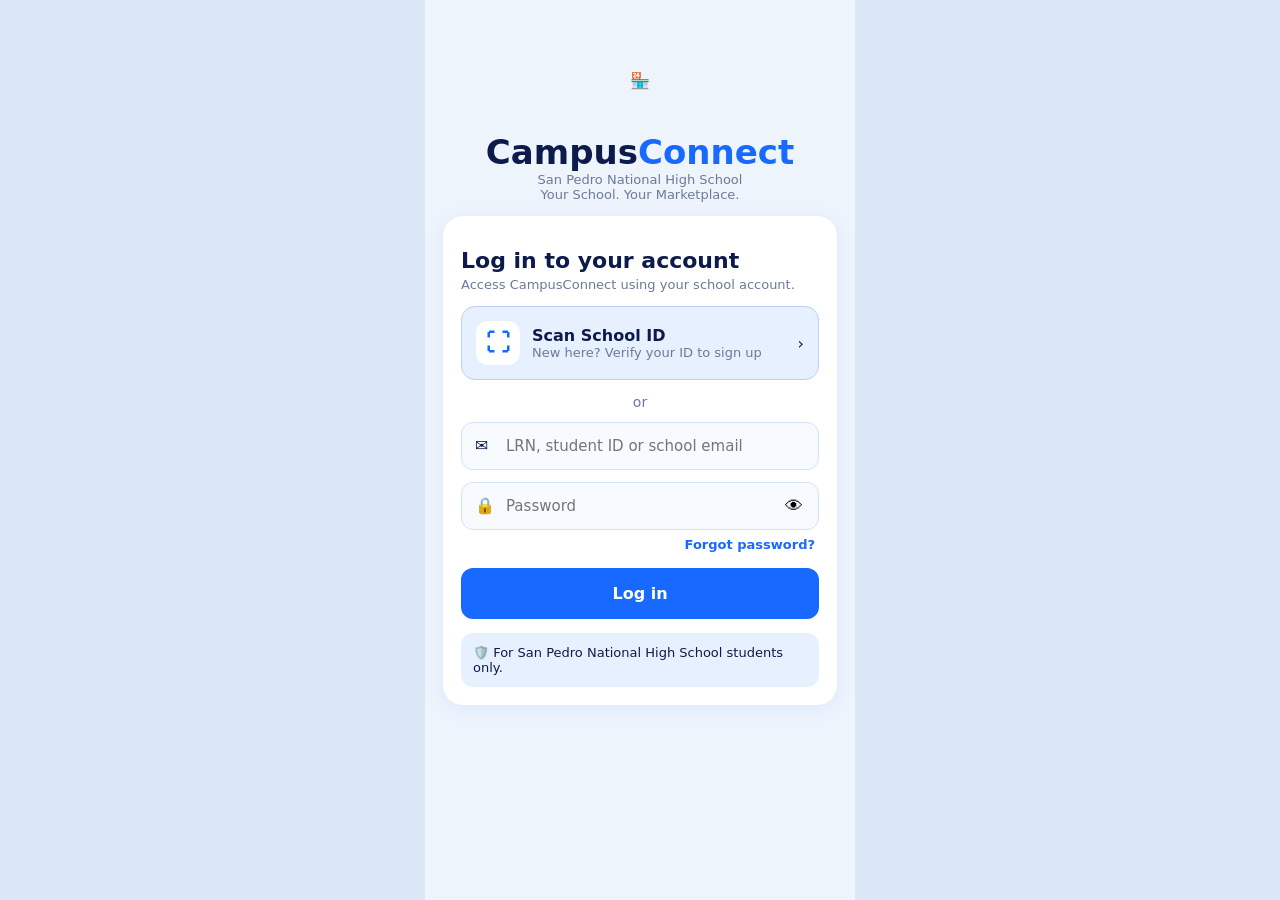
<file: index1.html>
<!DOCTYPE html>
<html lang="en">
<head>
<meta charset="UTF-8">
<meta name="viewport" content="width=device-width, initial-scale=1">
<title>CampusConnect</title>
<link rel="stylesheet" href="design1.css">
</head>
<body>
<div class="app">

  <!-- LOG IN -->
  <section id="auth" class="screen">
    <div class="brand-center">
      <div class="logo">🏪</div>
      <h1>Campus<span>Connect</span></h1>
      <p class="muted s">San Pedro National High School<br>Your School. Your Marketplace.</p>
    </div>
    <form id="loginForm" class="card" novalidate>
      <h2>Log in to your account</h2>
      <p class="muted s">Access CampusConnect using your school account.</p>
      <button type="button" class="scanbtn" id="startScan"><span class="sci">⛶</span><div class="grow"><b>Scan School ID</b><div class="muted s">New here? Verify your ID to sign up</div></div><span>›</span></button>
      <div class="or"><span>or</span></div>
      <div class="field"><span class="ico">✉️</span><input id="studentId" placeholder="LRN, student ID or school email" autocomplete="username"><small class="err"></small></div>
      <div class="field"><span class="ico">🔒</span><input id="password" type="password" placeholder="Password" autocomplete="current-password"><button type="button" class="eye" data-eye="password" aria-label="Show password">👁</button><small class="err"></small></div>
      <div style="text-align:right;margin-top:2px"><button type="button" class="linkbtn" id="forgotBtn">Forgot password?</button></div>
      <button class="btn primary">Log in</button>
      <div class="note">🛡️ For San Pedro National High School students only.</div>
    </form>
  </section>

  <!-- SCAN ID -->
  <section id="scan" class="screen hidden">
    <header class="top"><button class="icon" data-go="auth" aria-label="Back">←</button></header>
    <h2 class="center" id="scanTitle">Scan Your School ID</h2>
    <p class="muted s center" id="scanSub">Scan your San Pedro National High School ID to continue.</p>
    <div class="scanframe"><i class="c tl"></i><i class="c tr"></i><i class="c bl"></i><i class="c br"></i>
      <div class="idcard"><div class="ih">SAN PEDRO<br>NATIONAL HIGH SCHOOL</div><div class="ib"><div class="ph"></div><div class="grow"><div class="ln"></div><div class="ln short"></div></div></div><div class="bc"></div></div>
    </div>
    <div id="scanErr" class="note bad hidden" role="alert"></div>
    <div class="card tips">
      <div>📷 Make sure your ID is clear and visible.</div>
      <div>🔲 Place the whole ID within the frame, with good light and no glare.</div>
      <div>🎓 Only San Pedro National High School IDs are accepted. Your grade level decides your role automatically.</div>
    </div>
    <button type="button" class="btn primary" id="camOpen">📷 Start Scanning</button>
    <label class="linkbtn center" for="idPhoto" style="cursor:pointer">🖼️ Upload a photo instead</label>
    <input type="file" id="idPhoto" accept="image/*" hidden>
    <p class="muted s center" style="margin-top:10px">Your ID photo is read on your device. It is not uploaded or saved.</p>
  </section>

  <!-- VERIFYING -->
  <section id="verify" class="screen hidden">
    <h2 class="center" style="margin-top:30px">Verifying Information</h2>
    <p class="muted s center">Please wait while we verify your student ID.</p>
    <div class="spinwrap"><div class="spin"></div><div class="spinico">🪪</div></div>
    <ul class="vsteps card" id="vSteps">
      <li>Reading ID information...</li><li>Checking school name and ID...</li><li>Determining grade level...</li><li>Assigning user role...</li>
    </ul>
    <p class="muted s center" id="vNote">This can take a few seconds.</p>
  </section>

  <!-- CONFIRM ID DETAILS -->
  <section id="idinfo" class="screen hidden">
    <header class="top"><button class="icon" data-go="scan" aria-label="Back">←</button></header>
    <h2 class="center">ID Detected!</h2>
    <p class="muted s center">Please confirm if the details are correct. If the LRN or grade is wrong, retake the scan.</p>
    <div class="idcard" style="margin:14px auto"><div class="ih">SAN PEDRO<br>NATIONAL HIGH SCHOOL</div><div class="ib"><div class="ph"></div><div class="grow"><div class="ln"></div><div class="ln short"></div></div></div><div class="bc"></div></div>
    <form id="idForm" novalidate>
      <label class="lab" for="iName">Full Name</label><div class="field box"><input id="iName" placeholder="e.g. Juan Dela Cruz" autocomplete="name"><small class="err"></small></div>
      <label class="lab" for="iSid">LRN (Student ID)</label><div class="field box"><input id="iSid" placeholder="e.g. SPNHS-2026-12345"><small class="err"></small></div>
      <label class="lab" for="iGrade">Grade Level</label><div class="field box"><select id="iGrade"><option value="">Select grade level</option><option>Grade 7</option><option>Grade 8</option><option>Grade 9</option><option>Grade 10</option><option>Grade 11</option><option>Grade 12</option></select><small class="err"></small></div>
      <label class="lab" for="iStrand">Strand</label><div class="field box"><select id="iStrand" disabled><option>Select grade level first</option></select><small class="err"></small></div>
      <button class="btn primary">Confirm and Continue</button>
      <button type="button" class="linkbtn center" data-go="scan">Retake Scan</button>
    </form>
  </section>

  <!-- ROLE ASSIGNED -->
  <section id="role" class="screen hidden">
    <div class="roleok">✓</div>
    <h2 class="center">Role Assigned!</h2>
    <p class="muted s center">Based on your grade level, you are a:</p>
    <div id="roleBody"></div>
    <button class="btn primary" id="roleNext">Continue</button>
  </section>

  <!-- CREATE ACCOUNT -->
  <section id="create" class="screen hidden">
    <header class="top"><button class="icon" data-go="role" aria-label="Back">←</button></header>
    <h2 class="center">Create Your Account</h2>
    <p class="muted s center">Set your username and password to keep your account secure.</p>
    <form id="createForm" class="card" novalidate>
      <label class="lab" for="cUser" style="margin-top:0">Username</label>
      <div class="field box"><input id="cUser" placeholder="Choose a username" autocomplete="username"><small class="err"></small></div>
      <label class="lab" for="cPw">Password</label>
      <div class="field box"><input id="cPw" type="password" placeholder="Create a strong password" autocomplete="new-password"><button type="button" class="eye" data-eye="cPw" aria-label="Show password">👁</button><small class="err"></small></div>
      <ul class="hints" id="pwHints"><li data-h="len">At least 8 characters</li><li data-h="mix">Include letters and numbers</li></ul>
      <label class="lab" for="cCf">Confirm Password</label>
      <div class="field box"><input id="cCf" type="password" placeholder="Re-enter your password" autocomplete="new-password"><button type="button" class="eye" data-eye="cCf" aria-label="Show password">👁</button><small class="err"></small></div>
      <button class="btn primary">Create Account</button>
    </form>
  </section>

  <!-- WELCOME (sellers) -->
  <section id="welcome" class="screen hidden">
    <div class="roleok" style="margin-top:50px">✓</div>
    <h2 class="center">Login Successful!</h2>
    <p class="muted center" id="welcomeSub"></p>
    <div class="note center" id="welcomeNote" style="margin-top:20px"></div>
    <button class="btn primary" id="toStore">Go to My Store</button>
  </section>

  <!-- HOME / FAVORITES -->
  <section id="home" class="screen hidden">
    <header class="top">
      <div class="logo sm">🏪</div>
      <div class="grow"><b class="title">Campus<span>Connect</span></b><div class="muted s">San Pedro National High School</div></div>
      <button class="icon" aria-label="Notifications">🔔</button>
      <button class="icon" data-go="profile" aria-label="Profile">👤</button>
    </header>
    <input id="search" class="search" placeholder="🔍  Search products...">
    <div class="chips" id="chips">
      <button class="chip on" data-cat="All">All Items</button>
      <button class="chip" data-cat="School Supplies">School Supplies</button>
      <button class="chip" data-cat="Food">Food</button>
      <button class="chip" data-cat="Accessories">Accessories</button>
    </div>
    <h2 id="homeTitle">Today's picks</h2>
    <p class="muted" id="homeSub">Discover products from your fellow students.</p>
    <div class="grid" id="grid"></div>
  </section>

  <!-- MESSAGES -->
  <section id="messages" class="screen hidden">
    <h2>Messages</h2>
    <div id="chatList"></div>
  </section>

  <!-- CHAT -->
  <section id="chat" class="screen hidden chatscr">
    <header class="top"><button class="icon" id="cBack" aria-label="Back">←</button><div class="av2" id="cAv">KY</div><div class="grow"><b class="title" id="cName">Seller</b><div class="muted s">Typically responds within an hour</div></div><button class="icon" data-rules aria-label="Safety">⋯</button></header>
    <div id="cMsgs" class="msgs"></div>
    <div class="cfoot">
      <div id="cPending" class="pcard hidden"></div>
      <div class="cinput"><input id="cText" placeholder="Send message..." enterkeyhint="send" autocomplete="off"><button class="icon" id="cEmoji" aria-label="Emoji">😊</button><button class="icon plus" id="cPlus" aria-label="Attach">＋</button><button class="icon plus hidden" id="cSend" aria-label="Send">➤</button></div>
      <div id="cAttach" class="attach hidden"><button data-att="photo">🖼️<span>Photos</span></button><button data-att="video">▶️<span>Video</span></button><button data-att="order">🧾<span>Order</span></button><button data-att="product">🛍️<span>Product</span></button></div>
      <input type="file" id="cFile" accept="image/*" hidden>
    </div>
  </section>

  <!-- SELL -->
  <section id="sell" class="screen hidden">
    <header class="top"><button class="icon" data-go="home" aria-label="Back">←</button><b class="grow title">Sell a Product</b></header>
    <form id="sellForm" novalidate>
      <label class="upload" id="uploadBox">
        <input type="file" id="photo" accept="image/*" hidden>
        <img id="preview" alt="" hidden>
        <div id="uploadText">🖼️<br><b>Add product photos</b><br><span class="muted s">Tap to upload photos of your product</span></div>
      </label>
      <div class="field box"><input id="pName" placeholder="Product name (e.g. Notebook, Keychain, Cookies)"><small class="err"></small></div>
      <div class="field box"><input id="pPrice" type="number" min="1" placeholder="Price (₱) e.g. 50"><small class="err"></small></div>
      <div class="field box"><select id="pCat"><option value="">Choose category</option><option>School Supplies</option><option>Food</option><option>Accessories</option></select><small class="err"></small></div>
      <div class="field box"><textarea id="pDesc" rows="4" placeholder="Describe your product, condition, and other details..."></textarea></div>
      <p class="muted s">ⓘ Meet buyers from your school community. <button type="button" class="linkbtn" data-rules>🛡️ Safety &amp; Rules</button></p>
      <button class="btn primary">Post Product</button>
    </form>
  </section>

  <!-- PROFILE -->
  <section id="profile" class="screen hidden">
    <header class="top"><div class="logo sm">🏪</div><div class="grow"><b class="title">Campus<span>Connect</span></b><div class="muted s">San Pedro National High School</div></div><button class="icon cartbtn" id="cartBtn" aria-label="Orders">🛒<em id="cartBadge" class="badge2 hidden">0</em></button><button class="icon" id="pMore" aria-label="Settings">⋯</button></header>
    <div class="card prof">
      <div class="avatar"><span class="avi" id="pfAv">🏪</span><i class="vchk">✓</i></div>
      <div class="grow">
        <div class="row between"><b class="title" id="pfName">Student User</b><button class="btn outline sm" id="editBtn">✏️ Edit Profile</button></div>
        <div class="muted" id="pfSub">Student</div>
        <span class="vpill">✔ Verified Student</span> <span class="vpill rolepill" id="pfRole"></span>
      </div>
    </div>
    <div class="stats card">
      <div><b id="stListings">0</b><span id="stLabel">Listings</span></div><div><b>48</b>Followers</div><div><b>20</b>Following</div><div><b id="stRev">0</b>Reviews</div>
    </div>
    <div class="ptabs">
      <button class="ptab on" data-tab="listings"><span>🏠</span>My Listings</button>
      <button class="ptab" data-tab="favorites"><span>♡</span>Favorites</button>
      <button class="ptab" data-tab="orders"><span>📦</span>Orders</button>
      <button class="ptab" data-tab="settings"><span>⚙️</span>Settings</button>
    </div>
    <div class="row between"><h2 id="tabTitle">My Listings</h2><button id="addBtn" class="btn primary sm" data-go="sell">＋ Add New Product</button></div>
    <div class="grid" id="myGrid"></div>
  </section>

  <!-- SETTINGS -->
  <section id="settings" class="screen hidden">
    <header class="top"><button class="icon" id="sBack" aria-label="Back">←</button><b class="grow title">Settings</b></header>
    <div class="card slist">
      <button class="srow" data-set="account"><span class="sic">👤</span><div class="grow"><b>Account Settings</b><div class="muted s">Manage your account details</div></div><span>›</span></button>
      <button class="srow" data-set="role"><span class="sic">🧩</span><div class="grow"><b>Your Role</b><div class="muted s">See what you can do in CampusConnect</div></div><span>›</span></button>
      <button class="srow" data-set="privacy"><span class="sic">🛡️</span><div class="grow"><b>Privacy &amp; Security</b><div class="muted s">Control your privacy and safety</div></div><span>›</span></button>
      <button class="srow" data-set="notif"><span class="sic">🔔</span><div class="grow"><b>Notifications</b><div class="muted s">Choose what you want to be notified about</div></div><span>›</span></button>
      <button class="srow" data-set="password"><span class="sic">🔒</span><div class="grow"><b>Password &amp; Login</b><div class="muted s">Change your password and login method</div></div><span>›</span></button>
      <button class="srow" data-set="safety"><span class="sic">✅</span><div class="grow"><b>Safety &amp; Marketplace Rules</b><div class="muted s">Learn about our safety guidelines</div></div><span>›</span></button>
      <button class="srow" data-set="help"><span class="sic">❓</span><div class="grow"><b>Help &amp; Support</b><div class="muted s">Get help or contact us</div></div><span>›</span></button>
      <button class="srow" data-set="about"><span class="sic">ℹ️</span><div class="grow"><b>About CampusConnect</b><div class="muted s">Version, terms and more</div></div><span>›</span></button>
    </div>
    <button class="srow red" data-set="logout"><span class="sic">↪️</span><div class="grow"><b>Log Out</b><div class="s">Sign out from your account</div></div><span>›</span></button>
  </section>

  <!-- EDIT PROFILE -->
  <section id="editprofile" class="screen hidden">
    <header class="top"><button class="icon" id="eBack" aria-label="Back">←</button><b class="grow title">Edit Profile</b></header>
    <div class="center"><div class="avatar big"><span class="avi" id="eAv">🏪</span></div>
      <label class="btn primary sm" style="display:inline-block;cursor:pointer;margin-top:6px">📷 Change Photo<input type="file" id="ePhoto" accept="image/*" hidden></label></div>
    <form id="editForm" novalidate>
      <label class="lab" for="eName">Full Name</label><div class="field box"><input id="eName"><small class="err"></small></div>
      <label class="lab" for="eUser">Username</label><div class="field box"><input id="eUser" placeholder="@username"><small class="err"></small></div>
      <label class="lab" for="eGrade">Grade Level <span class="muted s">(set from your school ID)</span></label><div class="field box"><select id="eGrade"><option value="">Select grade level</option><option>Grade 7</option><option>Grade 8</option><option>Grade 9</option><option>Grade 10</option><option>Grade 11</option><option>Grade 12</option></select></div>
      <label class="lab" for="eSec">Section</label><div class="field box"><select id="eSec"><option value="">Select your section</option><option>Section A</option><option>Section B</option><option>Section C</option><option>Section D</option><option>Section E</option></select></div>
      <label class="lab" for="eMail">School Email</label><div class="field box"><input id="eMail" disabled></div>
      <label class="lab" for="eBio">Bio</label><div class="field box"><textarea id="eBio" rows="3" maxlength="150" placeholder="Tell other students about you"></textarea><div class="muted s" style="text-align:right"><span id="eCount">0</span>/150</div></div>
      <div class="note">🛡️ Your personal information is protected and only necessary profile details are displayed to other students.</div>
      <button class="btn primary">Save Changes</button>
      <button type="button" class="btn outline" id="eCancel">Cancel</button>
    </form>
  </section>

  <!-- PRODUCT DETAIL (Overview / Feedback / Description) -->
  <section id="detail" class="screen hidden">
    <header class="top"><button class="icon" id="dBack" aria-label="Back">←</button><div class="logo sm">🏪</div><b class="grow title">CampusConnect</b><button class="icon heartbtn" id="dHeart" aria-label="Favorite">♡</button><button class="icon" aria-label="More">⋯</button></header>
    <div class="dtabs"><button class="dtab on" data-dt="overview">Overview</button><button class="dtab" data-dt="feedback">Feedback</button><button class="dtab" data-dt="description">Description</button></div>
    <div id="dBody"></div>
    <div class="abar" id="abar"></div>
  </section>

  <!-- BUY NOW -->
  <section id="buy" class="screen hidden">
    <header class="top"><button class="icon" id="bBack" aria-label="Back">←</button><div class="logo sm">🏪</div><b class="grow title">CampusConnect</b></header>
    <h2 class="bt">Buy Now</h2><p class="muted s">Review your item details before proceeding.</p>
    <div id="buyBody"></div>
  </section>

  <!-- BOTTOM NAV -->
  <nav id="nav" class="nav hidden">
    <button data-go="home" class="on"><span>🏠</span>Home</button>
    <button data-go="favorites"><span>♡</span>Favorites</button>
    <button data-go="sell" class="sellbtn"><i>＋</i>Sell</button>
    <button data-go="messages"><span>💬</span>Messages</button>
    <button data-go="profile"><span>👤</span>Profile</button>
  </nav>

  <div id="sheet" class="sheet hidden"><div class="sheet-bg" data-close></div><div class="sheet-card"><button class="x" data-close aria-label="Close">✕</button><div id="sheetBody"></div></div></div>

  <div id="toast" class="toast"></div>
</div>
<!-- LIVE CAMERA SCANNER -->
<div id="cam" class="cam hidden" role="dialog" aria-modal="true" aria-label="Scan your school ID">
  <video id="camVideo" playsinline muted autoplay></video>
  <div class="camguide"><i class="c tl"></i><i class="c tr"></i><i class="c bl"></i><i class="c br"></i></div>
  <p class="camhint">Fit the whole ID inside the frame, then tap the button</p>
  <div class="cambar">
    <button type="button" class="camside" id="camClose" aria-label="Close camera">✕</button>
    <button type="button" class="camshot" id="camShot" aria-label="Take photo"></button>
    <button type="button" class="camside" id="camFlip" aria-label="Switch camera">🔄</button>
  </div>
</div>
<script src="id_reader.js"></script>
<script src="brain.js"></script>
</body>
</html>
</file>
<file: design1.css>
:root {
  --blue: #1769ff;
  --navy: #0d1b4c;
  --bg: #eef4fc;
  --card: #fff;
  --muted: #6b7a99;
  --line: #d6e2f5;
  --red: #e5484d;
  --green: #dff5e3;
}

* {
  box-sizing: border-box;
  margin: 0;
  font-family: "Segoe UI", system-ui, -apple-system, Roboto, sans-serif;
}

body {
  background: #dbe6f6;
  color: var(--navy);
  display: flex;
  justify-content: center;
}

.app {
  width: 100%;
  max-width: 430px;
  min-height: 100vh;
  background: var(--bg);
  position: relative;
  overflow-x: hidden;
}

.hidden {
  display: none !important;
}

.screen {
  padding: 18px 18px 110px;
  min-height: 100vh;
}

h1 {
  font-size: 34px;
}

h1 span,
.title span {
  color: var(--blue);
}

h2 {
  font-size: 22px;
  margin: 14px 0 4px;
}

.muted {
  color: var(--muted);
}

.s {
  font-size: 13px;
}

.center {
  text-align: center;
}

.grow {
  flex: 1;
}

.row {
  display: flex;
  align-items: center;
  gap: 10px;
}

.between {
  justify-content: space-between;
}

.logo {
  width: 84px;
  height: 84px;
  border-radius: 22px;
  background: var(--blue);
  display: grid;
  place-items: center;
  margin: 0 auto 10px;
  overflow: hidden;
  color: #fff;
}

.logo.sm {
  width: 44px;
  height: 44px;
  border-radius: 12px;
  margin: 0;
}

.logo img {
  width: 100%;
  height: 100%;
  object-fit: contain;
}

.logo:not(:empty) {
  background: none;
}

.logo:empty {
  border: 2px dashed rgba(255, 255, 255, 0.8);
  background: var(--blue) url("data:image/svg+xml,%3Csvg xmlns='http://www.w3.org/2000/svg' viewBox='0 0 24 24' fill='none' stroke='white' stroke-width='1.6' stroke-linecap='round' stroke-linejoin='round'%3E%3Crect x='3' y='4' width='18' height='16' rx='2'/%3E%3Ccircle cx='9' cy='10' r='1.5'/%3E%3Cpath d='M21 17l-5-5-9 8'/%3E%3C/svg%3E") center 30% / 42% no-repeat;
  align-content: end;
  padding-bottom: 8px;
}

.logo:empty::after {
  content: "LOGO";
  font-size: 11px;
  font-weight: 700;
  letter-spacing: 1px;
}

.logo.sm:empty {
  background-size: 60%;
  background-position: center;
  padding-bottom: 0;
}

.logo.sm:empty::after {
  content: none;
}

.i {
  width: 1em;
  height: 1em;
  fill: none;
  stroke: currentColor;
  stroke-width: 2;
  stroke-linecap: round;
  stroke-linejoin: round;
  vertical-align: -.125em;
  flex-shrink: 0;
}

.thumb .i,
.hero .i,
.mini .i,
.roleic .i {
  stroke-width: 1.2;
  opacity: .55;
}

.top {
  display: flex;
  align-items: center;
  gap: 10px;
  margin-bottom: 14px;
}

.title {
  font-size: 18px;
}

.icon {
  border: 0;
  background: none;
  font-size: 22px;
  cursor: pointer;
  padding: 4px;
}

.brand-center {
  text-align: center;
  padding: 20px 0 14px;
}

.card {
  background: var(--card);
  border-radius: 20px;
  padding: 18px;
  box-shadow: 0 4px 18px rgba(23, 105, 255, .08);
}

.field {
  position: relative;
  margin-top: 12px;
}

.field input,
.field select,
.field textarea {
  width: 100%;
  border: 1.5px solid var(--line);
  background: #f7faff;
  border-radius: 12px;
  padding: 14px;
  font-size: 15px;
  color: var(--navy);
  outline: none;
}

.field input:focus,
.field select:focus,
.field textarea:focus,
.search:focus {
  border-color: var(--blue);
  box-shadow: 0 0 0 3px rgba(23, 105, 255, .15);
}

.field.box {
  background: #fff;
  border-radius: 14px;
  padding: 8px;
}

.field.bad input,
.field.bad select {
  border-color: var(--red);
}

.err {
  display: block;
  color: var(--red);
  font-size: 12px;
  min-height: 0;
  margin: 4px 4px 0;
}

.eye {
  position: absolute;
  right: 10px;
  top: 12px;
  border: 0;
  background: none;
  font-size: 18px;
  cursor: pointer;
}

.check {
  display: flex;
  gap: 8px;
  align-items: center;
  font-size: 14px;
  margin-top: 14px;
}

.check input {
  width: 18px;
  height: 18px;
  accent-color: var(--blue);
}

.btn {
  width: 100%;
  border-radius: 12px;
  padding: 14px;
  font-size: 16px;
  font-weight: 700;
  cursor: pointer;
  margin-top: 14px;
  border: 2px solid var(--blue);
}

.btn.primary {
  background: var(--blue);
  color: #fff;
}

.btn.outline {
  background: #fff;
  color: var(--blue);
}

.btn.sm {
  width: auto;
  padding: 10px 14px;
  font-size: 14px;
  margin: 0;
}

.btn:active {
  transform: scale(.98);
}

.or {
  text-align: center;
  color: var(--muted);
  font-size: 14px;
  margin-top: 14px;
}

.note {
  background: #e6f0ff;
  border-radius: 12px;
  padding: 12px;
  margin-top: 14px;
  font-size: 13px;
  color: var(--navy);
}

.search {
  width: 100%;
  border: 0;
  background: #e1ebfa;
  border-radius: 14px;
  padding: 14px;
  font-size: 15px;
  outline: none;
  margin-bottom: 12px;
}

.chips {
  display: flex;
  gap: 8px;
  overflow-x: auto;
  padding-bottom: 6px;
}

.chip {
  white-space: nowrap;
  border: 1px solid var(--line);
  background: #fff;
  color: var(--navy);
  padding: 9px 16px;
  border-radius: 20px;
  font-size: 14px;
  cursor: pointer;
}

.chip.on {
  background: var(--cat, var(--blue));
  color: #fff;
  border-color: var(--cat, var(--blue));
}

.grid {
  display: grid;
  grid-template-columns: 1fr 1fr;
  gap: 12px;
  margin: 14px 0;
}

.prod {
  background: #fff;
  border-radius: 16px;
  overflow: hidden;
  box-shadow: 0 3px 12px rgba(13, 27, 76, .06);
  position: relative;
}

.thumb {
  height: 130px;
  display: grid;
  place-items: center;
  font-size: 56px;
  background-size: cover;
  background-position: center;
}

.thumb.img {
  font-size: 0;
}

.pinfo {
  padding: 10px 12px 12px;
}

.pinfo b {
  display: block;
  font-size: 15px;
}

.price {
  color: var(--blue);
  font-weight: 800;
  font-size: 19px;
  margin: 2px 0;
}

.seller {
  font-size: 12px;
  color: var(--muted);
}

.heart {
  position: absolute;
  top: 8px;
  right: 8px;
  width: 34px;
  height: 34px;
  border-radius: 50%;
  border: 0;
  background: #fff;
  font-size: 18px;
  cursor: pointer;
  color: var(--navy);
}

.heart.on {
  color: var(--red);
}

.badge {
  position: absolute;
  top: 8px;
  left: 8px;
  background: var(--green);
  color: #1c7a34;
  font-size: 12px;
  font-weight: 700;
  padding: 4px 10px;
  border-radius: 12px;
}

.empty {
  text-align: center;
  color: var(--muted);
  padding: 50px 20px;
  line-height: 1.8;
  font-size: 15px;
  grid-column: 1/-1;
}

.upload {
  display: grid;
  place-items: center;
  text-align: center;
  border: 2px dashed #9dbcf0;
  background: #e6f0ff;
  border-radius: 18px;
  min-height: 170px;
  cursor: pointer;
  overflow: hidden;
  line-height: 1.6;
}

.upload img {
  width: 100%;
  height: 200px;
  object-fit: cover;
}

#sellForm .muted {
  margin-top: 12px;
}

.prof {
  display: flex;
  gap: 14px;
  align-items: center;
}

.avatar {
  width: 84px;
  height: 84px;
  border-radius: 50%;
  background: #d6e6ff;
  display: grid;
  place-items: center;
  font-size: 30px;
}

.stats {
  display: grid;
  grid-template-columns: repeat(4, 1fr);
  text-align: center;
  margin-top: 12px;
  font-size: 13px;
  color: var(--muted);
}

.stats b {
  display: block;
  font-size: 22px;
  color: var(--navy);
}

.stat {
  border: 1.5px solid transparent;
  background: none;
  padding: 8px 0;
  border-radius: 14px;
  font: inherit;
  color: inherit;
  cursor: pointer;
}

.stat.on {
  background: #eef4ff;
  border-color: #b9d4ff;
}

.stat.on b {
  color: var(--blue);
}

#socialPane {
  display: grid;
  gap: 12px;
  margin-top: 12px;
}

.sochead {
  display: flex;
  align-items: center;
  gap: 12px;
}

.sochead b {
  font-size: 22px;
}

.sico {
  width: 46px;
  height: 46px;
  border-radius: 14px;
  background: #eef4ff;
  color: var(--blue);
  display: grid;
  place-items: center;
}

.count {
  display: inline-block;
  min-width: 20px;
  padding: 2px 8px;
  border-radius: 999px;
  background: var(--blue);
  color: #fff;
  font-size: 12px;
  font-weight: 700;
  text-align: center;
}

.reqbox {
  background: #f3f8ff;
  border: 1.5px solid var(--line);
}

.reqhead {
  display: flex;
  align-items: center;
  gap: 8px;
  margin-bottom: 10px;
}

.reqhead .grow {
  font-size: 13px;
  font-weight: 700;
  letter-spacing: .03em;
}

.person {
  display: flex;
  align-items: center;
  gap: 12px;
  padding: 10px 12px;
  background: #fff;
  border-radius: 16px;
  margin-bottom: 8px;
}

.person .grow b {
  display: block;
  font-size: 14px;
}

.person .grow span {
  font-size: 12px;
  color: var(--muted);
}

.pav {
  width: 42px;
  height: 42px;
  border-radius: 50%;
  background: #d6e6ff;
  color: var(--blue);
  display: grid;
  place-items: center;
  font-weight: 700;
  font-size: 14px;
  flex: none;
}

.pbtn {
  border: 0;
  border-radius: 999px;
  padding: 8px 14px;
  font: inherit;
  font-size: 13px;
  font-weight: 600;
  cursor: pointer;
  background: #eef2f8;
  color: var(--muted);
}

.pbtn.blue {
  background: var(--blue);
  color: #fff;
}

.pbtn.soft {
  background: #eef4ff;
  color: var(--blue);
}

.sosearch {
  width: 100%;
  padding: 12px 14px;
  border: 1.5px solid var(--line);
  border-radius: 14px;
  font: inherit;
  background: #fff;
  color: var(--navy);
}

.seg {
  display: grid;
  grid-template-columns: repeat(3, 1fr);
  padding: 4px;
  border-radius: 14px;
  background: #e9eff9;
}

.seg button {
  border: 0;
  padding: 8px 0;
  border-radius: 10px;
  background: none;
  font: inherit;
  font-size: 13px;
  font-weight: 600;
  color: var(--muted);
  cursor: pointer;
}

.seg button.on {
  background: #fff;
  color: var(--navy);
}

.rating {
  text-align: center;
}

.rating b {
  display: block;
  font-size: 32px;
  letter-spacing: .05em;
}

.revcard b {
  font-size: 14px;
}

.revcard .stars {
  color: #f5a623;
}

.nav {
  position: fixed;
  bottom: 0;
  width: 100%;
  max-width: 430px;
  background: #fff;
  display: flex;
  justify-content: space-around;
  padding: 8px 4px 12px;
  box-shadow: 0 -4px 16px rgba(13, 27, 76, .08);
  z-index: 5;
}

.nav button {
  border: 0;
  background: none;
  color: var(--muted);
  font-size: 12px;
  cursor: pointer;
  display: flex;
  flex-direction: column;
  align-items: center;
  gap: 2px;
  flex: 1;
}

.nav button span {
  font-size: 22px;
}

.nav button.on {
  color: var(--blue);
  font-weight: 700;
}

.nav .sellbtn i {
  width: 56px;
  height: 56px;
  border-radius: 50%;
  background: var(--blue);
  color: #fff;
  font-style: normal;
  font-size: 30px;
  display: grid;
  place-items: center;
  margin-top: -28px;
  box-shadow: 0 4px 14px rgba(23, 105, 255, .4);
}

.toast {
  position: fixed;
  bottom: 100px;
  left: 50%;
  transform: translate(-50%, 20px);
  background: var(--navy);
  color: #fff;
  padding: 12px 20px;
  border-radius: 24px;
  font-size: 14px;
  opacity: 0;
  pointer-events: none;
  transition: .25s;
  z-index: 9;
  max-width: 90%;
  text-align: center;
}

.toast.show {
  opacity: 1;
  transform: translate(-50%, 0);
}

.field .ico {
  position: absolute;
  left: 14px;
  top: 14px;
  font-size: 16px;
  pointer-events: none;
}

.field:has(.ico) input {
  padding-left: 44px;
}

.ptabs {
  display: flex;
  gap: 8px;
  overflow-x: auto;
  margin: 14px 0 4px;
  padding-bottom: 4px;
}

.ptab {
  white-space: nowrap;
  border: 0;
  background: #fff;
  color: var(--navy);
  padding: 12px 16px;
  border-radius: 24px;
  font-size: 14px;
  cursor: pointer;
  box-shadow: 0 2px 8px rgba(13, 27, 76, .05);
}

.ptab.on {
  background: var(--blue);
  color: #fff;
  font-weight: 700;
}

.avatar {
  position: relative;
}

.pen {
  position: absolute;
  right: -2px;
  bottom: -2px;
  width: 30px;
  height: 30px;
  border-radius: 50%;
  border: 2px solid #fff;
  background: var(--blue);
  font-size: 13px;
  cursor: pointer;
}

.av {
  display: inline-grid;
  place-items: center;
  width: 20px;
  height: 20px;
  border-radius: 50%;
  background: #dbe9ff;
  color: var(--blue);
  font-size: 11px;
  font-weight: 700;
  vertical-align: middle;
  margin-right: 4px;
}

.dots {
  position: absolute;
  top: 8px;
  right: 8px;
  width: 34px;
  height: 34px;
  border-radius: 50%;
  border: 0;
  background: #fff;
  font-size: 20px;
  font-weight: 700;
  cursor: pointer;
  color: var(--navy);
}

.prof .btn.sm {
  padding: 7px 12px;
  font-size: 13px;
  border-width: 1.5px;
}

.prod {
  cursor: pointer;
}

.dtabs {
  display: flex;
  border-bottom: 1px solid var(--line);
  margin-bottom: 10px;
}

.dtab {
  flex: 1;
  border: 0;
  background: none;
  padding: 12px 0;
  font-size: 15px;
  color: var(--muted);
  cursor: pointer;
  border-bottom: 3px solid transparent;
}

.dtab.on {
  color: var(--blue);
  font-weight: 700;
  border-color: var(--blue);
}

.heartbtn.on {
  color: var(--red);
}

.hero {
  height: 300px;
  border-radius: 18px;
  display: grid;
  place-items: center;
  font-size: 130px;
  background-size: cover;
  background-position: center;
  transition: background .25s;
}

.hero.img {
  font-size: 0;
}

.deal {
  background: var(--blue);
  color: #fff;
  display: flex;
  justify-content: space-between;
  padding: 10px 16px;
  border-radius: 0 0 14px 14px;
  margin: 0 8px;
  font-weight: 700;
}

.dpanel {
  background: #fff;
  border-radius: 16px;
  padding: 16px;
  margin: 12px 0;
  box-shadow: 0 3px 12px rgba(13, 27, 76, .05);
}

.dpanel p {
  line-height: 1.6;
  margin-top: 6px;
}

.pricerow {
  display: flex;
  align-items: center;
  gap: 10px;
  flex-wrap: wrap;
}

.big {
  font-size: 28px;
  font-weight: 800;
}

.pricerow s {
  color: var(--muted);
}

.save {
  background: #ffe3ea;
  color: #d6336c;
  font-size: 13px;
  font-weight: 700;
  padding: 4px 10px;
  border-radius: 8px;
}

.pname {
  margin: 6px 0;
}

.rate {
  margin-bottom: 8px;
}

.lbl {
  margin: 14px 0 8px;
  font-weight: 700;
}

.lbl span {
  font-weight: 400;
}

.sw {
  display: flex;
  gap: 10px;
  flex-wrap: wrap;
}

.swatch {
  width: 64px;
  height: 64px;
  border-radius: 12px;
  border: 2px solid transparent;
  font-size: 30px;
  cursor: pointer;
  position: relative;
}

.swatch.on {
  border-color: var(--blue);
  box-shadow: 0 0 0 2px #fff inset;
}

.swatch.on::after {
  content: "✓";
  position: absolute;
  top: -8px;
  right: -8px;
  width: 20px;
  height: 20px;
  border-radius: 50%;
  background: var(--blue);
  color: #fff;
  font-size: 12px;
  display: grid;
  place-items: center;
}

.pills {
  display: flex;
  gap: 10px;
}

.pill {
  flex: 1;
  padding: 11px 0;
  border: 1.5px solid var(--line);
  background: #fff;
  border-radius: 10px;
  font-size: 15px;
  cursor: pointer;
  color: var(--navy);
}

.pill.on {
  background: var(--blue);
  color: #fff;
  border-color: var(--blue);
}

.abar {
  position: fixed;
  bottom: 0;
  width: 100%;
  max-width: 430px;
  left: 50%;
  transform: translateX(-50%);
  background: #fff;
  display: flex;
  align-items: center;
  gap: 12px;
  padding: 10px 16px 14px;
  box-shadow: 0 -4px 16px rgba(13, 27, 76, .08);
  z-index: 5;
}

.abar .btn {
  margin: 0;
  flex: 1;
}

.aico {
  border: 0;
  background: none;
  display: flex;
  flex-direction: column;
  align-items: center;
  font-size: 12px;
  color: var(--navy);
  cursor: pointer;
  min-width: 52px;
}

.aico span {
  font-size: 24px;
}

.aico.on span {
  color: var(--red);
}

.avg {
  display: flex;
  align-items: baseline;
  gap: 6px;
}

.avg b {
  font-size: 40px;
}

.stars {
  color: #ffb400;
  letter-spacing: 2px;
}

.stars.big {
  font-size: 26px;
  margin-bottom: 8px;
}

.bar {
  display: grid;
  grid-template-columns: 36px 1fr 38px;
  align-items: center;
  gap: 8px;
  font-size: 13px;
  margin: 6px 0;
}

.bar i {
  height: 8px;
  background: #e1ebfa;
  border-radius: 4px;
  overflow: hidden;
}

.bar u {
  display: block;
  height: 100%;
  background: var(--blue);
}

.rev {
  display: flex;
  gap: 12px;
  padding: 12px 0;
  border-bottom: 1px solid var(--line);
}

.rev:last-child {
  border: 0;
}

.av2 {
  width: 44px;
  height: 44px;
  border-radius: 50%;
  background: #dbe9ff;
  color: var(--blue);
  display: grid;
  place-items: center;
  font-size: 16px;
  font-weight: 700;
}

.vb {
  color: var(--blue);
  font-size: 12px;
}

.help {
  border: 0;
  background: none;
  color: var(--muted);
  cursor: pointer;
  margin-top: 6px;
  font-size: 13px;
}

.rstars {
  display: flex;
  gap: 4px;
  margin: 8px 0;
}

.rs {
  border: 0;
  background: none;
  font-size: 34px;
  color: #cfd8ea;
  cursor: pointer;
}

.rs.on {
  color: #ffb400;
}

.wf textarea {
  width: 100%;
  border: 1.5px solid var(--line);
  border-radius: 12px;
  padding: 12px;
  font-size: 15px;
  outline: none;
}

.bt {
  font-size: 28px;
  margin-top: 6px;
}

.mini {
  width: 64px;
  height: 64px;
  border-radius: 12px;
  display: grid;
  place-items: center;
  font-size: 30px;
  flex-shrink: 0;
}

.opt {
  display: flex;
  align-items: center;
  gap: 12px;
  margin: 10px 0;
}

.opt>b {
  width: 70px;
}

.qty {
  display: flex;
  align-items: center;
  gap: 16px;
  border: 1.5px solid var(--line);
  border-radius: 24px;
  padding: 4px 10px;
}

.qb {
  border: 0;
  background: none;
  font-size: 22px;
  cursor: pointer;
  width: 30px;
  color: var(--navy);
}

.instock {
  color: #1c7a34;
  font-size: 12px;
  margin-top: 6px;
}

.sumrow {
  display: flex;
  justify-content: space-between;
  margin: 8px 0;
  color: var(--muted);
}

.sumrow.tot {
  color: var(--navy);
  font-weight: 800;
  font-size: 18px;
  border-top: 1px solid var(--line);
  padding-top: 10px;
}

.secure {
  text-align: center;
  color: var(--muted);
  font-size: 12px;
  margin: 10px 0 20px;
}

.avatar {
  position: relative;
}

.avi {
  font-weight: 700;
  color: var(--blue);
  display: grid;
  place-items: center;
  width: 100%;
  height: 100%;
  border-radius: 50%;
  overflow: hidden;
}

.avi img {
  width: 100%;
  height: 100%;
  object-fit: cover;
}

.vchk {
  position: absolute;
  right: 0;
  bottom: 2px;
  width: 26px;
  height: 26px;
  border-radius: 50%;
  background: var(--blue);
  color: #fff;
  font-style: normal;
  font-size: 14px;
  display: grid;
  place-items: center;
  border: 2px solid #fff;
}

.avatar.big {
  width: 120px;
  height: 120px;
  margin: 6px auto;
  font-size: 44px;
}

.vpill {
  display: inline-block;
  margin-top: 6px;
  border: 1px solid var(--line);
  background: #f1f6ff;
  color: var(--blue);
  padding: 4px 12px;
  border-radius: 14px;
  font-size: 13px;
}

.ptabs {
  display: grid;
  grid-template-columns: repeat(4, 1fr);
  gap: 0;
  overflow: visible;
  border-bottom: 1px solid var(--line);
  margin: 14px 0 6px;
  padding: 0;
}

.ptab {
  background: none;
  box-shadow: none;
  border-radius: 0;
  padding: 8px 0;
  color: var(--muted);
  border-bottom: 3px solid transparent;
  font-size: 13px;
  white-space: normal;
}

.ptab span {
  display: block;
  font-size: 20px;
}

.ptab.on {
  background: none;
  color: var(--blue);
  font-weight: 700;
  border-color: var(--blue);
}

.cartbtn {
  position: relative;
}

.badge2 {
  position: absolute;
  top: -2px;
  right: -4px;
  background: var(--red);
  color: #fff;
  font-style: normal;
  font-size: 11px;
  min-width: 18px;
  height: 18px;
  border-radius: 9px;
  display: grid;
  place-items: center;
}

.linkbtn {
  border: 0;
  background: none;
  color: var(--blue);
  font-size: 13px;
  font-weight: 700;
  cursor: pointer;
  padding: 2px 4px;
}

.linkbtn.center {
  display: block;
  margin: 10px auto;
  font-size: 14px;
}

.lab {
  display: block;
  font-weight: 700;
  font-size: 14px;
  margin: 14px 0 4px;
}

.slist {
  padding: 6px 12px;
  margin-bottom: 14px;
}

.srow {
  display: flex;
  align-items: center;
  gap: 14px;
  width: 100%;
  border: 0;
  background: none;
  text-align: left;
  padding: 14px 4px;
  cursor: pointer;
  color: var(--navy);
  border-bottom: 1px solid var(--line);
  font-size: 16px;
}

.slist .srow:last-child {
  border: 0;
}

.srow .muted {
  font-size: 13px;
}

.sic {
  width: 42px;
  height: 42px;
  border-radius: 12px;
  background: #e6f0ff;
  display: grid;
  place-items: center;
  font-size: 20px;
  flex-shrink: 0;
}

.srow.red {
  background: #fff;
  border: 1.5px solid #ffc9d2;
  border-radius: 16px;
  padding: 14px;
  color: var(--red);
}

.srow.red .sic {
  background: #ffe6ea;
}

.sheet {
  position: fixed;
  inset: 0;
  z-index: 20;
  display: flex;
  justify-content: center;
  align-items: flex-end;
}

.sheet-bg {
  position: absolute;
  inset: 0;
  background: rgba(13, 27, 76, .45);
}

.sheet-card {
  position: relative;
  width: 100%;
  max-width: 430px;
  max-height: 88vh;
  overflow: auto;
  background: #fff;
  border-radius: 24px 24px 0 0;
  padding: 22px 18px 28px;
}

.x {
  position: absolute;
  right: 14px;
  top: 12px;
  border: 0;
  background: none;
  font-size: 22px;
  cursor: pointer;
  color: var(--navy);
}

.sh {
  margin: 0 0 4px;
}

.rule {
  border-radius: 16px;
  padding: 14px;
  margin-top: 12px;
}

.rule.blue {
  background: #e8f1ff;
}

.rule.purple {
  background: #efeaff;
}

.rule.green {
  background: #e3f7ee;
}

.rule.red {
  background: #fdecee;
}

.rh {
  display: flex;
  gap: 12px;
}

.rh p {
  font-size: 13px;
  color: var(--muted);
  margin-top: 2px;
}

.ric {
  width: 42px;
  height: 42px;
  border-radius: 50%;
  background: #fff;
  display: grid;
  place-items: center;
  font-size: 20px;
  flex-shrink: 0;
}

.rule ul {
  list-style: none;
  padding: 0;
  margin: 10px 0 0;
  font-size: 13px;
}

.rule li {
  margin: 6px 0;
  padding-left: 22px;
  position: relative;
}

.rule ul.ok li::before {
  content: "✓";
  position: absolute;
  left: 0;
  color: #1c7a34;
  font-weight: 700;
}

.rule ul.no li::before {
  content: "✕";
  position: absolute;
  left: 0;
  color: var(--red);
  font-weight: 700;
}

.thanks {
  text-align: center;
  color: var(--muted);
  font-size: 13px;
  margin-top: 16px;
}

.tg {
  display: flex;
  justify-content: space-between;
  align-items: center;
  padding: 14px 0;
  border-bottom: 1px solid var(--line);
  position: relative;
}

.tg input {
  position: absolute;
  opacity: 0;
}

.tg i {
  width: 44px;
  height: 26px;
  border-radius: 13px;
  background: #cfd8ea;
  position: relative;
  transition: .2s;
  flex-shrink: 0;
}

.tg i::after {
  content: "";
  position: absolute;
  left: 3px;
  top: 3px;
  width: 20px;
  height: 20px;
  border-radius: 50%;
  background: #fff;
  transition: .2s;
}

.tg input:checked+i {
  background: var(--blue);
}

.tg input:checked+i::after {
  left: 21px;
}

.tg input:focus-visible+i {
  outline: 3px solid var(--blue);
  outline-offset: 2px;
}

.sheet-card .field input {
  background: #f7faff;
}

.hh {
  margin: 16px 0 6px;
  font-size: 16px;
}

.dpanel h3 {
  margin-bottom: 8px;
}

.drow {
  display: flex;
  align-items: center;
  gap: 12px;
  margin: 12px 0;
}

.di {
  font-size: 20px;
  width: 30px;
  text-align: center;
}

.dl {
  width: 70px;
}

.dot {
  width: 26px;
  height: 26px;
  border-radius: 50%;
  display: inline-block;
}

.szpill {
  border: 1.5px solid var(--line);
  border-radius: 8px;
  padding: 4px 14px;
  font-size: 14px;
}

.sumrow.tot {
  background: #e6f0ff;
  border: 0;
  border-radius: 12px;
  padding: 12px;
  margin-top: 10px;
}

.addr .chg {
  border: 0;
  background: none;
  color: var(--blue);
  font-weight: 700;
  cursor: pointer;
  align-self: flex-start;
}

.chatscr {
  padding-bottom: 240px;
}

.msgs {
  display: flex;
  flex-direction: column;
  gap: 8px;
  min-height: 45vh;
}

.msg {
  max-width: 78%;
  padding: 10px 14px;
  border-radius: 16px;
  background: #fff;
  align-self: flex-start;
  box-shadow: 0 2px 8px rgba(13, 27, 76, .05);
  word-break: break-word;
}

.msg.me {
  align-self: flex-end;
  background: var(--blue);
  color: #fff;
}

.msg small {
  display: block;
  font-size: 10px;
  opacity: .7;
  margin-top: 4px;
}

.msg img {
  max-width: 100%;
  border-radius: 10px;
  display: block;
}

.mcard {
  display: flex;
  gap: 10px;
  align-items: center;
}

.cfoot {
  position: fixed;
  bottom: 0;
  left: 50%;
  transform: translateX(-50%);
  width: 100%;
  max-width: 430px;
  background: var(--bg);
  padding: 8px 12px 14px;
  z-index: 6;
}

.pcard {
  display: flex;
  gap: 10px;
  align-items: center;
  background: #fff;
  border-radius: 14px;
  padding: 10px;
  box-shadow: 0 3px 12px rgba(13, 27, 76, .1);
  margin-bottom: 8px;
  position: relative;
}

.pcard .px {
  position: absolute;
  top: 4px;
  right: 8px;
  border: 0;
  background: none;
  font-size: 16px;
  cursor: pointer;
}

.send {
  background: #ee3b4e;
  color: #fff;
  border: 0;
  border-radius: 8px;
  padding: 10px 18px;
  font-weight: 700;
  cursor: pointer;
  align-self: flex-end;
}

.cinput {
  display: flex;
  align-items: center;
  gap: 6px;
}

.cinput input {
  flex: 1;
  border: 0;
  background: #fff;
  border-radius: 12px;
  padding: 14px;
  font-size: 15px;
  outline: none;
}

.plus {
  color: var(--blue);
  font-weight: 700;
}

.attach {
  display: grid;
  grid-template-columns: repeat(4, 1fr);
  gap: 8px;
  margin-top: 10px;
}

.attach button {
  background: #fff;
  border: 0;
  border-radius: 12px;
  padding: 12px 0;
  font-size: 24px;
  cursor: pointer;
  display: flex;
  flex-direction: column;
  align-items: center;
  gap: 4px;
}

.attach span {
  font-size: 12px;
  color: var(--muted);
}

.conv {
  display: flex;
  gap: 12px;
  align-items: center;
  width: 100%;
  border: 0;
  background: #fff;
  border-radius: 14px;
  padding: 12px;
  margin-top: 10px;
  text-align: left;
  cursor: pointer;
  color: var(--navy);
}

button:focus-visible {
  outline: 3px solid var(--blue);
  outline-offset: 2px;
}

@media (prefers-reduced-motion:reduce) {
  * {
    transition: none !important;
  }
}

label.btn {
  display: block;
  text-align: center;
}

.scanbtn {
  display: flex;
  align-items: center;
  gap: 12px;
  width: 100%;
  margin-top: 14px;
  padding: 14px;
  border: 1.5px solid #b9d0f7;
  background: #e6f0ff;
  border-radius: 14px;
  cursor: pointer;
  text-align: left;
  color: var(--navy);
  font-size: 16px;
}

.sci {
  width: 44px;
  height: 44px;
  border-radius: 12px;
  background: #fff;
  color: var(--blue);
  display: grid;
  place-items: center;
  font-size: 24px;
  font-weight: 700;
}

.scanframe {
  position: relative;
  background: #e6f0ff;
  border-radius: 18px;
  padding: 34px 28px;
  margin: 16px 0;
}

.scanframe .c {
  position: absolute;
  width: 28px;
  height: 28px;
  border: 0 solid var(--blue);
}

.scanframe .tl {
  top: 12px;
  left: 12px;
  border-top-width: 4px;
  border-left-width: 4px;
  border-top-left-radius: 10px;
}

.scanframe .tr {
  top: 12px;
  right: 12px;
  border-top-width: 4px;
  border-right-width: 4px;
  border-top-right-radius: 10px;
}

.scanframe .bl {
  bottom: 12px;
  left: 12px;
  border-bottom-width: 4px;
  border-left-width: 4px;
  border-bottom-left-radius: 10px;
}

.scanframe .br {
  bottom: 12px;
  right: 12px;
  border-bottom-width: 4px;
  border-right-width: 4px;
  border-bottom-right-radius: 10px;
}

#idPreview {
  display: block;
  width: 100%;
  max-height: 230px;
  object-fit: cover;
  border-radius: 12px;
}

.idcard {
  background: #fff;
  border-radius: 12px;
  overflow: hidden;
  box-shadow: 0 4px 14px rgba(13, 27, 76, .15);
  max-width: 300px;
  margin: 0 auto;
}

.idcard .ih {
  background: #1b3a8c;
  color: #fff;
  font-size: 11px;
  font-weight: 700;
  text-align: center;
  padding: 8px;
  letter-spacing: .3px;
  line-height: 1.3;
}

.idcard .ib {
  display: flex;
  gap: 10px;
  padding: 12px;
  align-items: center;
}

.idcard .ph {
  width: 54px;
  height: 62px;
  background: #d5deee;
  border-radius: 6px;
  flex-shrink: 0;
}

.idcard .ln {
  height: 9px;
  background: #d5deee;
  border-radius: 4px;
  margin: 7px 0;
}

.idcard .ln.short {
  width: 60%;
}

.idcard.portrait {
  max-width: 170px;
}

.idcard.portrait .ib {
  flex-direction: column;
  align-items: stretch;
  padding: 14px 12px 4px;
}

.idcard.portrait .ph {
  width: 84px;
  height: 96px;
  margin: 0 auto;
}

.idcard.portrait .ln {
  margin: 9px 0;
}

.idcard.portrait .ln.short {
  margin-left: auto;
  margin-right: auto;
}

.idcard .bc {
  height: 26px;
  margin: 0 12px 12px;
  background: repeating-linear-gradient(90deg, #222 0 2px, #fff 2px 4px, #222 4px 5px, #fff 5px 8px);
}

.tips {
  display: grid;
  gap: 10px;
  font-size: 14px;
  margin-bottom: 4px;
}

.spinwrap {
  position: relative;
  width: 170px;
  height: 170px;
  margin: 28px auto;
}

.spin {
  position: absolute;
  inset: 0;
  border-radius: 50%;
  border: 9px solid #dbe9ff;
  border-top-color: var(--blue);
  animation: spin 1s linear infinite;
}

.spinico {
  position: absolute;
  inset: 34px;
  border-radius: 50%;
  background: #e6f0ff;
  display: grid;
  place-items: center;
  font-size: 48px;
}

@keyframes spin {
  to {
    transform: rotate(360deg);
  }
}

.vsteps {
  list-style: none;
  padding: 12px 18px;
  display: grid;
  gap: 12px;
}

.vsteps li {
  display: flex;
  align-items: center;
  gap: 12px;
  font-size: 15px;
  color: var(--muted);
}

.vsteps li::before {
  content: "";
  width: 22px;
  height: 22px;
  border-radius: 50%;
  border: 2px solid #cfd8ea;
  flex-shrink: 0;
  box-sizing: border-box;
}

.vsteps li.done {
  color: var(--navy);
}

.vsteps li.done::before {
  content: "✓";
  background: #1c9a4a;
  border-color: #1c9a4a;
  color: #fff;
  font-size: 13px;
  display: grid;
  place-items: center;
}

.vsteps li.load {
  color: var(--navy);
}

.vsteps li.load::before {
  border-color: #dbe9ff;
  border-top-color: var(--blue);
  animation: spin .8s linear infinite;
}

.roleok {
  width: 84px;
  height: 84px;
  border-radius: 50%;
  background: #dff5e3;
  color: #1c9a4a;
  font-size: 46px;
  font-weight: 700;
  display: grid;
  place-items: center;
  margin: 20px auto 6px;
}

.rolebox {
  border-radius: 18px;
  padding: 22px 16px;
  text-align: center;
  margin: 16px 0;
  line-height: 1.5;
}

.rolebox.buyer {
  background: #dbe9ff;
  color: var(--blue);
}

.rolebox.seller {
  background: #ffe3ea;
  color: #d6336c;
}

.roleic {
  font-size: 46px;
  display: block;
}

.roleic.sm {
  font-size: 30px;
  width: 52px;
  height: 52px;
  border-radius: 50%;
  background: #fff;
  display: grid;
  place-items: center;
  flex-shrink: 0;
}

.rname {
  display: block;
  font-size: 26px;
}

.checks {
  list-style: none;
  padding: 0;
  display: grid;
  gap: 12px;
  margin: 8px 4px 4px;
  font-size: 14px;
}

.checks li {
  display: flex;
  gap: 10px;
  align-items: flex-start;
}

.checks li::before {
  content: "✓";
  flex-shrink: 0;
  width: 20px;
  height: 20px;
  border-radius: 50%;
  background: var(--blue);
  color: #fff;
  font-size: 12px;
  display: grid;
  place-items: center;
  margin-top: 1px;
}

.checks li.no::before {
  content: "✕";
  background: var(--red);
}

.hints {
  list-style: none;
  padding: 0 4px;
  font-size: 13px;
  color: var(--muted);
  display: grid;
  gap: 4px;
  margin: 6px 0;
}

.hints li::before {
  content: "○ ";
}

.hints li.ok {
  color: #1c7a34;
}

.hints li.ok::before {
  content: "✓ ";
}

.rolepill {
  background: #dbe9ff;
}

.rcard {
  border-radius: 18px;
  padding: 14px;
  margin-top: 14px;
}

.rcard.buyer {
  background: #eaf2ff;
  border: 1px solid #cfe0fb;
}

.rcard.seller {
  background: #e3f7ee;
  border: 1px solid #bfe9d3;
}

.rhead {
  display: flex;
  align-items: center;
  gap: 12px;
  margin-bottom: 10px;
}

.rpill {
  padding: 5px 14px;
  border-radius: 14px;
  font-size: 13px;
  font-weight: 700;
}

.rpill.buyer {
  background: #dbe9ff;
  color: var(--blue);
}

.rpill.seller {
  background: #c9f0dc;
  color: #1c7a34;
}

.rcard.seller .checks li::before {
  background: #1c9a4a;
}

.ptabs {
  grid-template-columns: repeat(var(--n, 4), 1fr);
}

@media (prefers-reduced-motion:reduce) {
  .spin,
  .vsteps li.load::before {
    animation-duration: 3s;
  }
}

.note.bad {
  background: #fdecee;
  color: #b3261e;
  margin: 12px 0;
}

.vsteps li.fail {
  color: var(--red);
}

.vsteps li.fail::before {
  content: "✕";
  background: var(--red);
  border-color: var(--red);
  color: #fff;
  font-size: 13px;
  display: grid;
  place-items: center;
}

.field input:read-only,
.field select:disabled {
  background: #eef3fb;
  color: #51607f;
}

.cam {
  position: fixed;
  inset: 0;
  z-index: 1000;
  background: #000;
  display: flex;
  flex-direction: column;
}

.cam video {
  position: absolute;
  inset: 0;
  width: 100%;
  height: 100%;
  object-fit: cover;
}

.camguide {
  position: absolute;
  top: 44%;
  left: 50%;
  width: 62%;
  max-width: 300px;
  aspect-ratio: 0.63;
  transform: translate(-50%, -50%);
  border-radius: 16px;
  box-shadow: 0 0 0 100vmax rgba(0, 0, 0, .5);
  pointer-events: none;
}

.camguide .c {
  position: absolute;
  width: 30px;
  height: 30px;
  border: 0 solid #fff;
}

.camguide .tl {
  top: -2px;
  left: -2px;
  border-top-width: 4px;
  border-left-width: 4px;
  border-top-left-radius: 16px;
}

.camguide .tr {
  top: -2px;
  right: -2px;
  border-top-width: 4px;
  border-right-width: 4px;
  border-top-right-radius: 16px;
}

.camguide .bl {
  bottom: -2px;
  left: -2px;
  border-bottom-width: 4px;
  border-left-width: 4px;
  border-bottom-left-radius: 16px;
}

.camguide .br {
  bottom: -2px;
  right: -2px;
  border-bottom-width: 4px;
  border-right-width: 4px;
  border-bottom-right-radius: 16px;
}

.camhint {
  position: absolute;
  left: 0;
  right: 0;
  bottom: 130px;
  margin: 0;
  text-align: center;
  color: #fff;
  font-size: 14px;
  font-weight: 600;
  padding: 0 24px;
  text-shadow: 0 1px 4px rgba(0, 0, 0, .8);
}

.cambar {
  position: absolute;
  left: 0;
  right: 0;
  bottom: 0;
  display: flex;
  align-items: center;
  justify-content: space-around;
  padding: 20px 20px calc(24px + env(safe-area-inset-bottom, 0px));
  background: linear-gradient(transparent, rgba(0, 0, 0, .6));
}

.camside {
  width: 48px;
  height: 48px;
  border-radius: 50%;
  border: 0;
  background: rgba(255, 255, 255, .2);
  color: #fff;
  font-size: 20px;
  cursor: pointer;
}

.camshot {
  width: 72px;
  height: 72px;
  border-radius: 50%;
  border: 4px solid #fff;
  background: var(--blue);
  box-shadow: inset 0 0 0 4px #000;
  cursor: pointer;
}

.camshot:active {
  transform: scale(.94);
}

.row2 {
  display: grid;
  grid-template-columns: 1fr 1fr;
  gap: 10px;
}

.signup-link {
  text-align: center;
  margin-top: 16px;
  color: var(--muted);
}

#signupForm .check {
  align-items: flex-start;
}

#signupForm .err[id="sTermsErr"] {
  margin-top: 6px;
}
/* Orders: filters, cards, status pills */
.ofilter {
  grid-column: 1 / -1;
  display: flex;
  gap: 4px;
  overflow-x: auto;
  border-bottom: 1.5px solid var(--line);
}

.ofilter button {
  flex: none;
  border: 0;
  background: none;
  padding: 8px 10px;
  font: inherit;
  font-size: 13px;
  color: var(--muted);
  cursor: pointer;
  border-bottom: 2px solid transparent;
  margin-bottom: -1.5px;
}

.ofilter button.on {
  color: var(--blue);
  font-weight: 700;
  border-bottom-color: var(--blue);
}

.ocard {
  grid-column: 1 / -1;
  display: flex;
  align-items: center;
  gap: 12px;
  width: 100%;
  padding: 12px;
  border: 1.5px solid var(--line);
  border-radius: 18px;
  background: #fff;
  font: inherit;
  text-align: left;
  color: var(--navy);
  cursor: pointer;
}

.ocard:active {
  background: #f3f8ff;
}

.chev {
  color: var(--muted);
  font-size: 22px;
}

.ostatus {
  display: inline-block;
  padding: 4px 12px;
  border-radius: 999px;
  font-size: 12px;
  font-weight: 600;
}

.ostatus.pending {
  background: #fff3d6;
  color: #a86a00;
}

.ostatus.processing {
  background: #e3f0ff;
  color: var(--blue);
}

.ostatus.completed {
  background: #dff5e3;
  color: #1e7a38;
}

.ostatus.cancelled {
  background: #ffe3e4;
  color: var(--red);
}

/* Order details */
.odref {
  display: flex;
  align-items: center;
  gap: 6px;
  border: 0;
  background: none;
  font: inherit;
  font-size: 13px;
  color: var(--navy);
  cursor: pointer;
}

.odsum {
  display: grid;
  gap: 8px;
  margin: 12px 0;
}

.odtotal {
  padding: 12px 14px;
  border-radius: 12px;
  background: #e3efff;
  font-size: 18px;
}

.odactions {
  display: grid;
  grid-template-columns: 1fr 1fr;
  gap: 10px;
  margin-bottom: 12px;
}

.btn.danger {
  border-color: var(--red);
  color: var(--red);
  background: #fff;
}

.btn.danger.solid {
  background: var(--red);
  color: #fff;
}

.odcancelled {
  margin-bottom: 12px;
  background: #fff5f5;
  border: 1.5px solid #ffd3d5;
}

.odaddr {
  display: grid;
  gap: 2px;
  margin-bottom: 20px;
}

/* Centered dialog version of the sheet */
.sheet.dialog {
  align-items: center;
  padding: 0 18px;
}

.sheet.dialog .sheet-card {
  border-radius: 24px;
  text-align: center;
  padding-top: 36px;
}

.dlgbtns {
  display: grid;
  grid-auto-flow: column;
  grid-auto-columns: 1fr;
  gap: 10px;
  margin-top: 16px;
}

/* Notifications */
.bellbtn {
  position: relative;
}

#nChips {
  margin-bottom: 12px;
}

.nitem {
  display: flex;
  align-items: flex-start;
  gap: 12px;
  width: 100%;
  margin-bottom: 10px;
  padding: 12px;
  border: 1.5px solid var(--line);
  border-radius: 18px;
  background: #fff;
  font: inherit;
  text-align: left;
  color: var(--navy);
  cursor: pointer;
}

.nitem.unread {
  background: #f3f8ff;
}

.nico {
  width: 44px;
  height: 44px;
  border-radius: 50%;
  display: grid;
  place-items: center;
  flex: none;
  color: #fff;
}

.nico.message {
  background: #2f8bff;
}

.nico.order {
  background: #7a6be0;
}

.nico.inquiry {
  background: #22b891;
}

.nico.announcement {
  background: #f5b82e;
}

.ntime {
  display: grid;
  justify-items: end;
  gap: 8px;
  font-size: 12px;
  color: var(--muted);
}

.ndot {
  width: 9px;
  height: 9px;
  border-radius: 50%;
  background: var(--blue);
}

.nempty {
  text-align: center;
  padding: 40px 20px;
}

.nbell {
  display: inline-grid;
  place-items: center;
  width: 80px;
  height: 80px;
  border-radius: 50%;
  background: #fff3d6;
  color: #f5a623;
}

.ndhead {
  display: flex;
  align-items: center;
  gap: 12px;
  margin-bottom: 12px;
}

.ndmsg {
  display: flex;
  gap: 12px;
  margin-bottom: 12px;
}

.stepper {
  display: grid;
  grid-template-columns: repeat(4, 1fr);
  margin: 14px 0;
  padding: 12px 6px;
  border: 1.5px solid var(--line);
  border-radius: 14px;
  background: #f7faff;
}

.step {
  display: grid;
  justify-items: center;
  gap: 6px;
  font-size: 11px;
  color: var(--muted);
}

.step i {
  width: 20px;
  height: 20px;
  border-radius: 50%;
  border: 2px solid var(--line);
  background: #fff;
}

.step.done i {
  background: var(--blue);
  border-color: var(--blue);
}

.step.now i {
  border: 6px solid var(--blue);
}

.step.now,
.step.done {
  color: var(--navy);
}

.nsintro {
  display: flex;
  align-items: center;
  gap: 12px;
  margin-bottom: 8px;
}

#nsBody .tg svg {
  margin-right: 12px;
  vertical-align: middle;
  color: var(--blue);
}
/* Category colors */
[data-cat="School Supplies"] { --cat: #e5484d; --cat-bg: #ffe5e6; }
[data-cat="Food"] { --cat: #e07a00; --cat-bg: #fff1dc; }
[data-cat="Accessories"] { --cat: #8a3ffc; --cat-bg: #f3e8ff; }
.chip[data-cat]:not(.on) { color: var(--cat); border-color: var(--cat-bg); background: var(--cat-bg); }
.thumb[data-cat] { color: var(--cat); }
.ctag { display: inline-block; font-size: 11px; font-weight: 700; padding: 2px 8px; border-radius: 10px; margin-bottom: 4px; color: var(--cat, var(--blue)); background: var(--cat-bg, #e6efff); }

/* Order tracker and countdown */
.stepper { display: flex; margin: 12px 0; }
.step { flex: 1; text-align: center; font-size: 12px; color: #8a93a6; position: relative; }
.step i { display: block; width: 14px; height: 14px; border-radius: 50%; background: #d5dae5; margin: 0 auto 4px; position: relative; z-index: 1; }
.step::before { content: ""; position: absolute; top: 6px; left: -50%; width: 100%; height: 2px; background: #d5dae5; }
.step:first-child::before { display: none; }
.step.done i, .step.now i { background: var(--blue); }
.step.done::before, .step.now::before { background: var(--blue); }
.step.now { color: var(--blue); font-weight: 700; }
.dbar { height: 5px; border-radius: 3px; background: #e6eaf2; margin-top: 6px; overflow: hidden; }
.dbar i { display: block; height: 100%; background: var(--blue); border-radius: 3px; }
.dbar.urgent i { background: #e5484d; }

/* Role link in notifications */
.rolelink { display: flex; align-items: center; gap: 10px; width: 100%; margin: 10px 0; padding: 12px 14px; border: 1px solid var(--line); border-radius: 12px; background: #f3f7ff; color: var(--blue); font-size: 13px; text-align: left; cursor: pointer; }
.rolelink span:nth-child(2) { flex: 1; }
.rolelink .i { width: 20px; height: 20px; }
</file>
